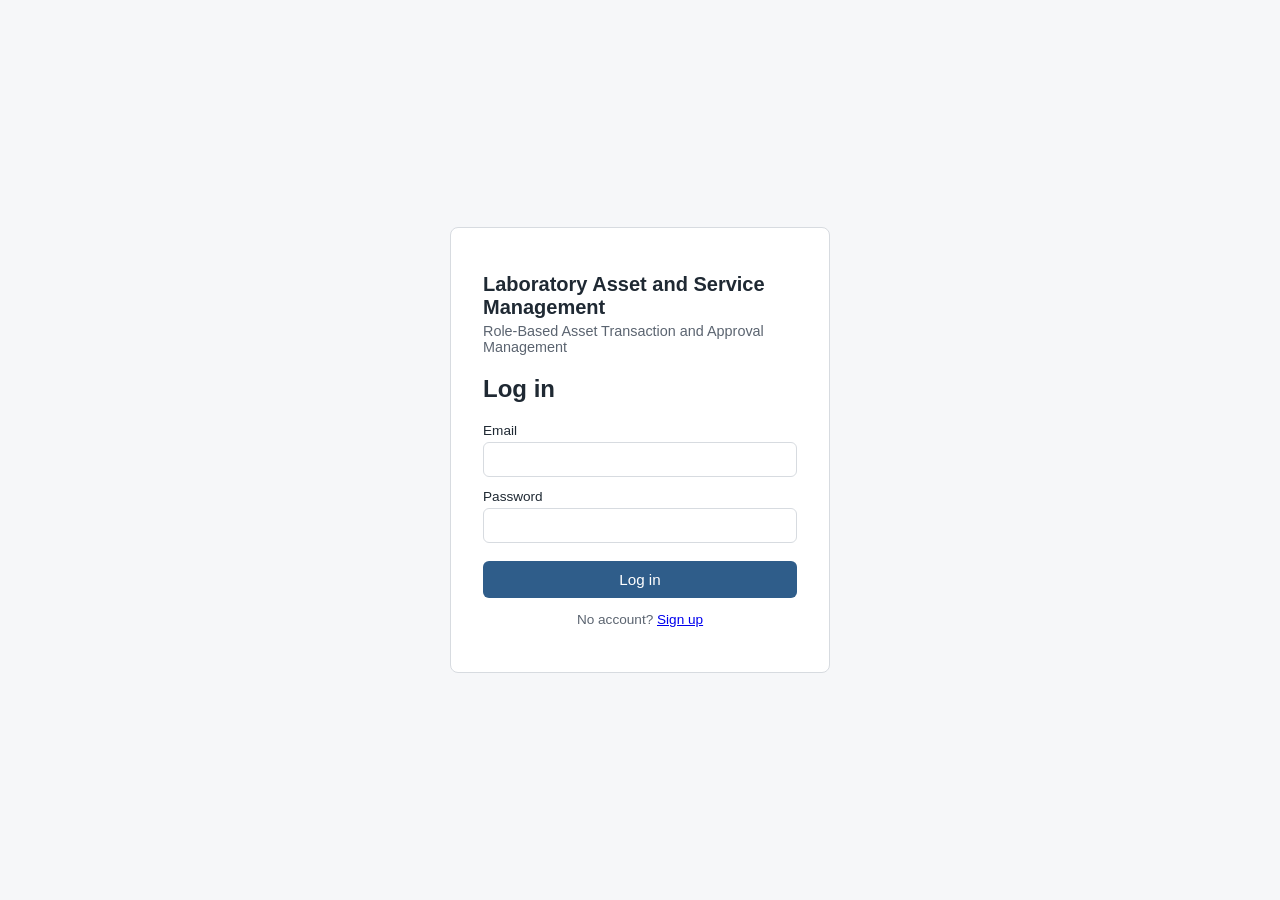
<file: index.html>
<!DOCTYPE html>
<html lang="en">
<head>
<meta charset="UTF-8" />
<meta name="viewport" content="width=device-width, initial-scale=1.0" />
<title>Laboratory Asset Management - Login</title>
<link rel="stylesheet" href="css/style.css" />
</head>
<body class="auth-page">
  <main class="auth-box">
    <h1>Laboratory Asset and Service Management</h1>
    <p class="subtitle">Role-Based Asset Transaction and Approval Management</p>

    <div id="error-box" class="error" hidden></div>

    <form id="login-form" class="form">
      <h2>Log in</h2>
      <label for="login-email">Email</label>
      <input type="email" id="login-email" required />

      <label for="login-password">Password</label>
      <input type="password" id="login-password" required />

      <button type="submit">Log in</button>
      <p class="switch">No account? <a href="#" id="show-signup">Sign up</a></p>
    </form>

    <form id="signup-form" class="form" hidden>
      <h2>Sign up</h2>
      <label for="signup-name">Full name</label>
      <input type="text" id="signup-name" required />

      <label for="signup-email">Email</label>
      <input type="email" id="signup-email" required />

      <label for="signup-password">Password</label>
      <input type="password" id="signup-password" minlength="6" required />

      <button type="submit">Create account</button>
      <p class="switch">Have an account? <a href="#" id="show-login">Log in</a></p>
    </form>
  </main>

  <script type="module" src="js/auth.js"></script>
</body>
</html>
</file>
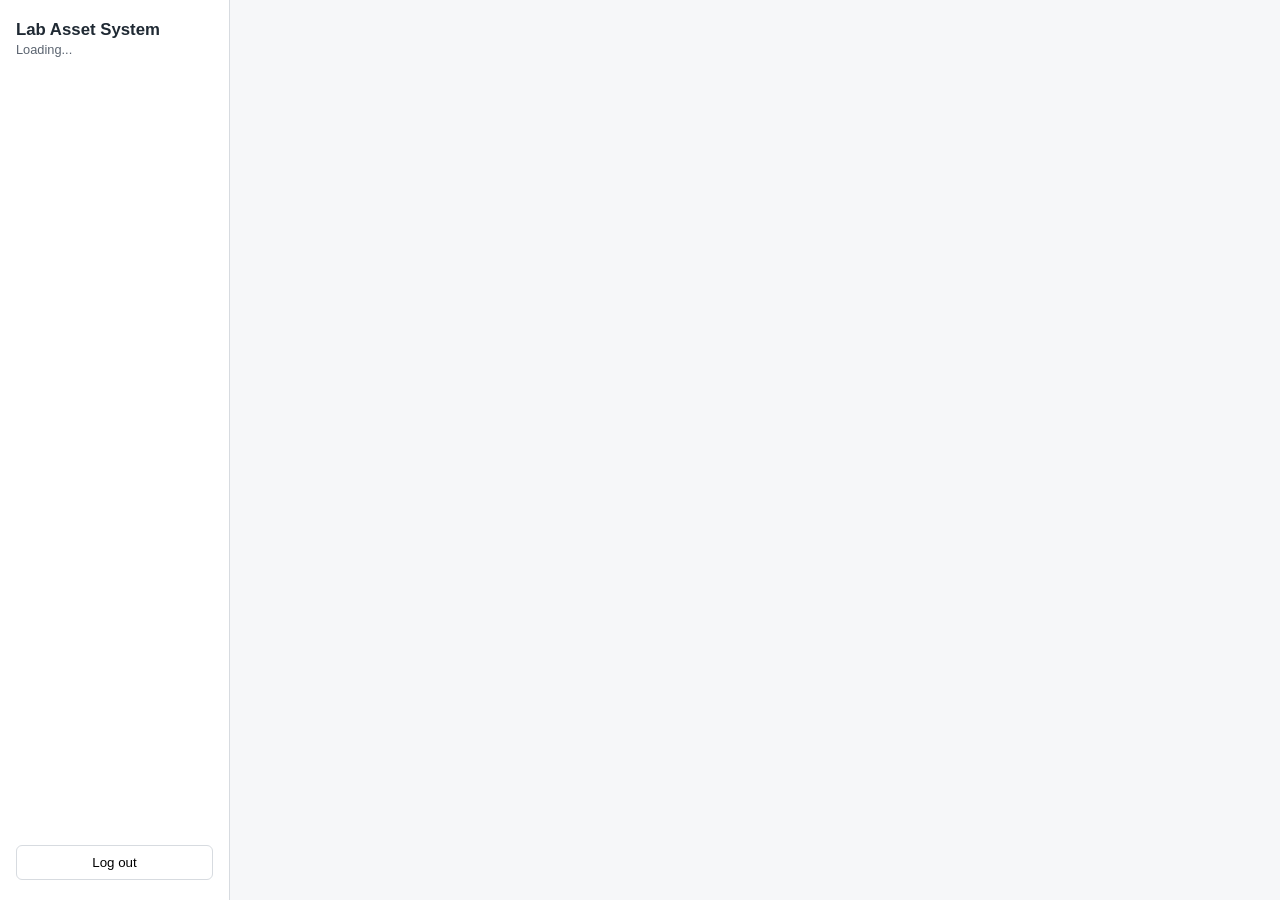
<file: dashboard.html>
<!DOCTYPE html>
<html lang="en">
<head>
<meta charset="UTF-8" />
<meta name="viewport" content="width=device-width, initial-scale=1.0" />
<title>Dashboard - Laboratory Asset Management</title>
<link rel="stylesheet" href="css/style.css" />
</head>
<body>
  <div class="app-shell">
    <aside class="sidebar">
      <h1 class="brand">Lab Asset System</h1>
      <p class="user-info" id="user-info">Loading...</p>
      <nav id="nav-menu" class="nav-menu"></nav>
      <button id="logout-btn" class="logout-btn">Log out</button>
    </aside>

    <main class="content">
      <div id="message-box" class="error" hidden></div>

      <!-- Equipment -->
      <section id="view-equipment" class="view">
        <h2>Equipment</h2>
        <div id="add-equipment-box" class="inline-form" hidden>
          <input type="text" id="new-equipment-name" placeholder="Equipment name" />
          <input type="text" id="new-equipment-desc" placeholder="Description" />
          <button id="add-equipment-btn">Add equipment</button>
        </div>
        <table class="data-table">
          <thead>
            <tr><th>ID</th><th>Name</th><th>Description</th><th>Status</th><th>Action</th></tr>
          </thead>
          <tbody id="equipment-table-body"></tbody>
        </table>
      </section>

      <!-- Submit request (Requester) -->
      <section id="view-submit-request" class="view">
        <h2>Submit a Borrowing Request</h2>
        <div class="inline-form">
          <select id="request-equipment-select"></select>
          <button id="submit-request-btn">Submit request</button>
        </div>
      </section>

      <!-- My requests (Requester) -->
      <section id="view-my-requests" class="view">
        <h2>My Requests</h2>
        <table class="data-table">
          <thead>
            <tr><th>ID</th><th>Equipment</th><th>Status</th><th>Submitted</th></tr>
          </thead>
          <tbody id="my-requests-table-body"></tbody>
        </table>
      </section>

      <!-- All requests (Staff / Admin) -->
      <section id="view-all-requests" class="view">
        <h2>Borrowing Requests</h2>
        <table class="data-table">
          <thead>
            <tr><th>ID</th><th>Requester</th><th>Equipment</th><th>Status</th><th>Actions</th></tr>
          </thead>
          <tbody id="all-requests-table-body"></tbody>
        </table>
      </section>

      <!-- Users (Admin) -->
      <section id="view-users" class="view">
        <h2>Manage Users</h2>
        <table class="data-table">
          <thead>
            <tr><th>Name</th><th>Role</th><th>Change role</th></tr>
          </thead>
          <tbody id="users-table-body"></tbody>
        </table>
      </section>

      <!-- Audit log (Admin) -->
      <section id="view-audit" class="view">
        <h2>Audit Log</h2>
        <table class="data-table">
          <thead>
            <tr><th>Date</th><th>User</th><th>Action</th><th>Module</th><th>Record</th><th>Description</th></tr>
          </thead>
          <tbody id="audit-table-body"></tbody>
        </table>
      </section>
    </main>
  </div>

  <script type="module" src="js/app.js"></script>
</body>
</html>
</file>
<file: css/style.css>
:root {
  --border: #d7dbe0;
  --text: #1f2933;
  --muted: #5b6470;
  --accent: #2f5d8a;
  --accent-hover: #244a6e;
  --bg: #f6f7f9;
  --danger: #b3261e;
  --success: #1e6b3c;
}

* { box-sizing: border-box; }

/* The [hidden] attribute must always win over class-based display rules
   (e.g. .inline-form { display: flex }), otherwise elements marked
   hidden="" for role-based UI (like Add Equipment) stay visible. */
[hidden] { display: none !important; }

body {
  margin: 0;
  font-family: -apple-system, BlinkMacSystemFont, "Segoe UI", Arial, sans-serif;
  color: var(--text);
  background: var(--bg);
}

/* ---------- Auth page ---------- */
.auth-page {
  display: flex;
  align-items: center;
  justify-content: center;
  min-height: 100vh;
}

.auth-box {
  background: #fff;
  border: 1px solid var(--border);
  border-radius: 8px;
  padding: 32px;
  width: 100%;
  max-width: 380px;
}

.auth-box h1 {
  font-size: 1.25rem;
  margin-bottom: 4px;
}

.subtitle {
  color: var(--muted);
  font-size: 0.9rem;
  margin-top: 0;
  margin-bottom: 20px;
}

.form label {
  display: block;
  font-size: 0.85rem;
  margin-top: 12px;
  margin-bottom: 4px;
}

.form input, .form select {
  width: 100%;
  padding: 8px 10px;
  border: 1px solid var(--border);
  border-radius: 6px;
  font-size: 0.95rem;
}

.form button {
  margin-top: 18px;
  width: 100%;
  padding: 10px;
  border: none;
  border-radius: 6px;
  background: var(--accent);
  color: #fff;
  font-size: 0.95rem;
  cursor: pointer;
}

.form button:hover { background: var(--accent-hover); }

.switch {
  font-size: 0.85rem;
  text-align: center;
  color: var(--muted);
}

.error {
  background: #fdecea;
  color: var(--danger);
  border: 1px solid #f5c6c2;
  padding: 10px 12px;
  border-radius: 6px;
  font-size: 0.88rem;
  margin-bottom: 12px;
}

/* ---------- App shell ---------- */
.app-shell {
  display: flex;
  min-height: 100vh;
}

.sidebar {
  width: 230px;
  background: #fff;
  border-right: 1px solid var(--border);
  padding: 20px 16px;
  display: flex;
  flex-direction: column;
}

.brand {
  font-size: 1.05rem;
  margin: 0 0 2px 0;
}

.user-info {
  font-size: 0.8rem;
  color: var(--muted);
  margin: 0 0 20px 0;
}

.nav-menu {
  display: flex;
  flex-direction: column;
  gap: 4px;
  flex: 1;
}

.nav-menu button {
  text-align: left;
  padding: 9px 10px;
  border: none;
  background: transparent;
  border-radius: 6px;
  font-size: 0.9rem;
  cursor: pointer;
  color: var(--text);
}

.nav-menu button:hover { background: #eef1f4; }
.nav-menu button.active { background: var(--accent); color: #fff; }

.logout-btn {
  margin-top: auto;
  padding: 9px 10px;
  border: 1px solid var(--border);
  background: #fff;
  border-radius: 6px;
  cursor: pointer;
}

.content {
  flex: 1;
  padding: 28px 32px;
  overflow-x: auto;
}

.view { display: none; }
.view.active { display: block; }

.view h2 {
  margin-top: 0;
}

.inline-form {
  display: flex;
  gap: 8px;
  margin-bottom: 16px;
  flex-wrap: wrap;
}

.inline-form input, .inline-form select {
  padding: 8px 10px;
  border: 1px solid var(--border);
  border-radius: 6px;
}

.inline-form button {
  padding: 8px 14px;
  border: none;
  border-radius: 6px;
  background: var(--accent);
  color: #fff;
  cursor: pointer;
}

.data-table {
  width: 100%;
  border-collapse: collapse;
  background: #fff;
  border: 1px solid var(--border);
  border-radius: 6px;
  overflow: hidden;
}

.data-table th, .data-table td {
  padding: 10px 12px;
  border-bottom: 1px solid var(--border);
  text-align: left;
  font-size: 0.88rem;
}

.data-table th {
  background: #f0f2f5;
  font-weight: 600;
}

.action-btn {
  padding: 5px 10px;
  border: 1px solid var(--border);
  border-radius: 5px;
  background: #fff;
  cursor: pointer;
  font-size: 0.8rem;
  margin-right: 4px;
}

.action-btn.approve { color: var(--success); border-color: var(--success); }
.action-btn.reject, .action-btn.delete { color: var(--danger); border-color: var(--danger); }

.status-badge {
  padding: 3px 8px;
  border-radius: 10px;
  font-size: 0.78rem;
  background: #e7eaee;
}
</file>
